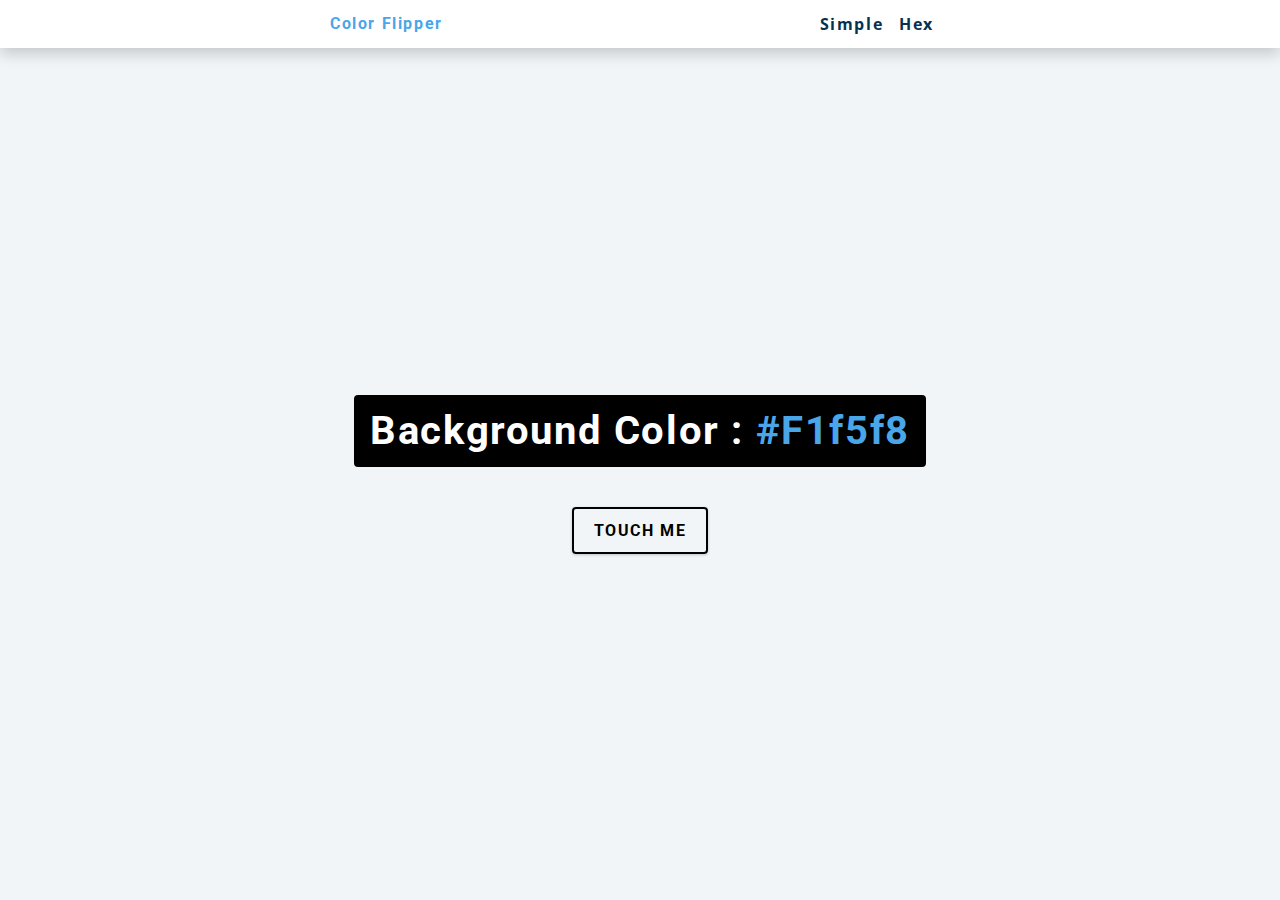
<file: index.html>
<!DOCTYPE html>
<html lang="en">
  <head>
    <meta charset="UTF-8" />
    <meta name="viewport" content="width=device-width, initial-scale=1.0" />
    <title>Color Flipper</title>
    <link rel="stylesheet" href="styles.css" />
  </head>
  <body>
    <nav>
      <div class="nav-center">
        <h4>color flipper</h4>
        <ul class="nav-links">
          <li>
            <a href="index.html">simple</a>
          </li>
          <li>
            <a href="hex.html">hex</a>
          </li>
        </ul>
      </div>
    </nav>
    <main>
      <div class="container">
        <h2>Background Color : <span class="color">#f1f5f8</span></h2>
        <button class="btn btn-hero" id="btn">Touch Me</button>
      </div>
    </main>
    <script src="app.js"></script>
  </body>
</html>
</file>
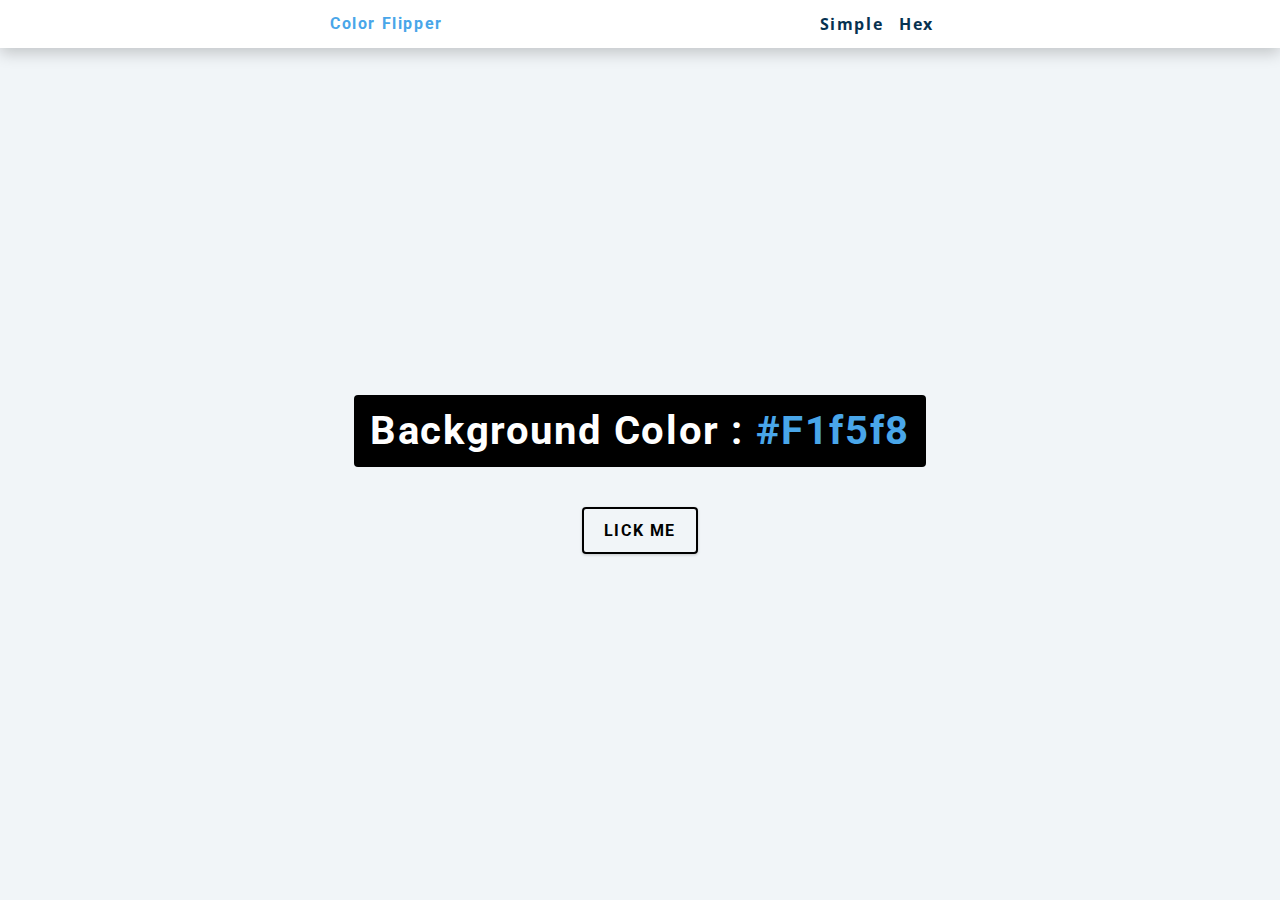
<file: hex.html>
<!DOCTYPE html>
<html lang="en">
  <head>
    <meta charset="UTF-8" />
    <meta name="viewport" content="width=device-width, initial-scale=1.0" />
    <title>Simple Color Flipper</title>

    <!-- styles -->
    <link rel="stylesheet" href="styles.css" />
  </head>

  <body>
    <nav>
      <div class="nav-center">
        <h4>color flipper</h4>
        <ul class="nav-links">
          <li><a href="index.html">simple</a></li>
          <li><a href="hex.html">hex</a></li>
        </ul>
      </div>
    </nav>
    <main>
      <div class="container">
        <h2>background color : <span class="color">#f1f5f8</span></h2>
        <button class="btn btn-hero" id="btn">lick me</button>
      </div>
    </main>
    <!-- javascript -->
    <script src="hex.js"></script>
  </body>
</html>
</file>
<file: styles.css>
/*
=============== 
Fonts
===============
*/
@import url("https://fonts.googleapis.com/css?family=Open+Sans|Roboto:400,700&display=swap");

/*
=============== 
Variables
===============
*/

:root {
  /* dark shades of primary color*/
  --clr-primary-1: hsl(205, 86%, 17%);
  --clr-primary-2: hsl(205, 77%, 27%);
  --clr-primary-3: hsl(205, 72%, 37%);
  --clr-primary-4: hsl(205, 63%, 48%);
  /* primary/main color */
  --clr-primary-5: hsl(205, 78%, 60%);
  /* lighter shades of primary color */
  --clr-primary-6: hsl(205, 89%, 70%);
  --clr-primary-7: hsl(205, 90%, 76%);
  --clr-primary-8: hsl(205, 86%, 81%);
  --clr-primary-9: hsl(205, 90%, 88%);
  --clr-primary-10: hsl(205, 100%, 96%);
  /* darkest grey - used for headings */
  --clr-grey-1: hsl(209, 61%, 16%);
  --clr-grey-2: hsl(211, 39%, 23%);
  --clr-grey-3: hsl(209, 34%, 30%);
  --clr-grey-4: hsl(209, 28%, 39%);
  /* grey used for paragraphs */
  --clr-grey-5: hsl(210, 22%, 49%);
  --clr-grey-6: hsl(209, 23%, 60%);
  --clr-grey-7: hsl(211, 27%, 70%);
  --clr-grey-8: hsl(210, 31%, 80%);
  --clr-grey-9: hsl(212, 33%, 89%);
  --clr-grey-10: hsl(210, 36%, 96%);
  --clr-white: #fff;
  --clr-red-dark: hsl(0, 100%, 50%); /* Bright red */
  --clr-red-light: hsl(0, 100%, 70%); /* Light bright red */
  --clr-green-dark: hsl(120, 100%, 25%); /* Dark green */
  --clr-green-light: hsl(120, 100%, 50%); /* Bright green */
  --clr-black: #000; /* Pure black */
  --ff-primary: "Roboto", sans-serif;
  --ff-secondary: "Open Sans", sans-serif;
  --transition: all 0.3s linear;
  --spacing: 0.1rem;
  --radius: 0.25rem;
  --light-shadow: 0 5px 15px rgba(0, 0, 0, 0.1);
  --dark-shadow: 0 5px 15px rgba(0, 0, 0, 0.2);
  --max-width: 1170px;
  --fixed-width: 620px;
}
/*
=============== 
Global Styles
===============
*/

*,
::after,
::before {
  margin: 0;
  padding: 0;
  box-sizing: border-box;
}
body {
  font-family: var(--ff-secondary);
  background: var(--clr-grey-10);
  color: var(--clr-grey-1);
  line-height: 1.5;
  font-size: 0.875rem;
}
ul {
  list-style-type: none;
}
a {
  text-decoration: none;
}
h1,
h2,
h3,
h4 {
  letter-spacing: var(--spacing);
  text-transform: capitalize;
  line-height: 1.25;
  margin-bottom: 0.75rem;
  font-family: var(--ff-primary);
}
h1 {
  font-size: 3rem;
}
h2 {
  font-size: 2rem;
}
h3 {
  font-size: 1.25rem;
}
h4 {
  font-size: 0.875rem;
}
p {
  margin-bottom: 1.25rem;
  color: var(--clr-grey-5);
}
@media screen and (min-width: 800px) {
  h1 {
    font-size: 4rem;
  }
  h2 {
    font-size: 2.5rem;
  }
  h3 {
    font-size: 1.75rem;
  }
  h4 {
    font-size: 1rem;
  }
  body {
    font-size: 1rem;
  }
  h1,
  h2,
  h3,
  h4 {
    line-height: 1;
  }
}
/*  global classes */

/* section */
.section {
  padding: 5rem 0;
}

.section-center {
  width: 90vw;
  margin: 0 auto;
  max-width: 1170px;
}
@media screen and (min-width: 992px) {
  .section-center {
    width: 95vw;
  }
}
main {
  min-height: 100vh;
  display: grid;
  place-items: center;
}

/*
=============== 
Nav
===============
*/
nav {
  background: var(--clr-white);
  height: 3rem;
  display: grid;
  align-items: center;
  box-shadow: var(--dark-shadow);
}
.nav-center {
  width: 90vw;
  max-width: var(--fixed-width);
  margin: 0 auto;
  display: flex;
  align-items: center;
  justify-content: space-between;
}
.nav-center h4 {
  margin-bottom: 0;
  color: var(--clr-primary-5);
}
.nav-links {
  display: flex;
}
nav a {
  text-transform: capitalize;
  font-weight: 700;
  font-size: 1rem;
  color: var(--clr-primary-1);
  letter-spacing: var(--spacing);
  margin-right: 1rem;
}
nav a:hover {
  color: var(--clr-primary-5);
}
/*
=============== 
Container
===============
*/
main {
  min-height: calc(100vh - 3rem);
  display: grid;
  place-items: center;
}
.container {
  text-align: center;
}
.container h2 {
  background: var(--clr-black);
  color: var(--clr-white);
  padding: 1rem;
  border-radius: var(--radius);
  margin-bottom: 2.5rem;
}
.color {
  color: var(--clr-primary-5);
}
.btn-hero {
  font-family: var(--ff-primary);
  text-transform: uppercase;
  background: transparent;
  color: var(--clr-black);
  letter-spacing: var(--spacing);
  display: inline-block;
  font-weight: 700;
  transition: var(--transition);
  border: 2px solid var(--clr-black);
  cursor: pointer;
  box-shadow: 0 1px 3px rgba(0, 0, 0, 0.2);
  border-radius: var(--radius);
  font-size: 1rem;
  padding: 0.75rem 1.25rem;
}
.btn-hero:hover {
  color: var(--clr-white);
  background: var(--clr-black);
}
</file>
